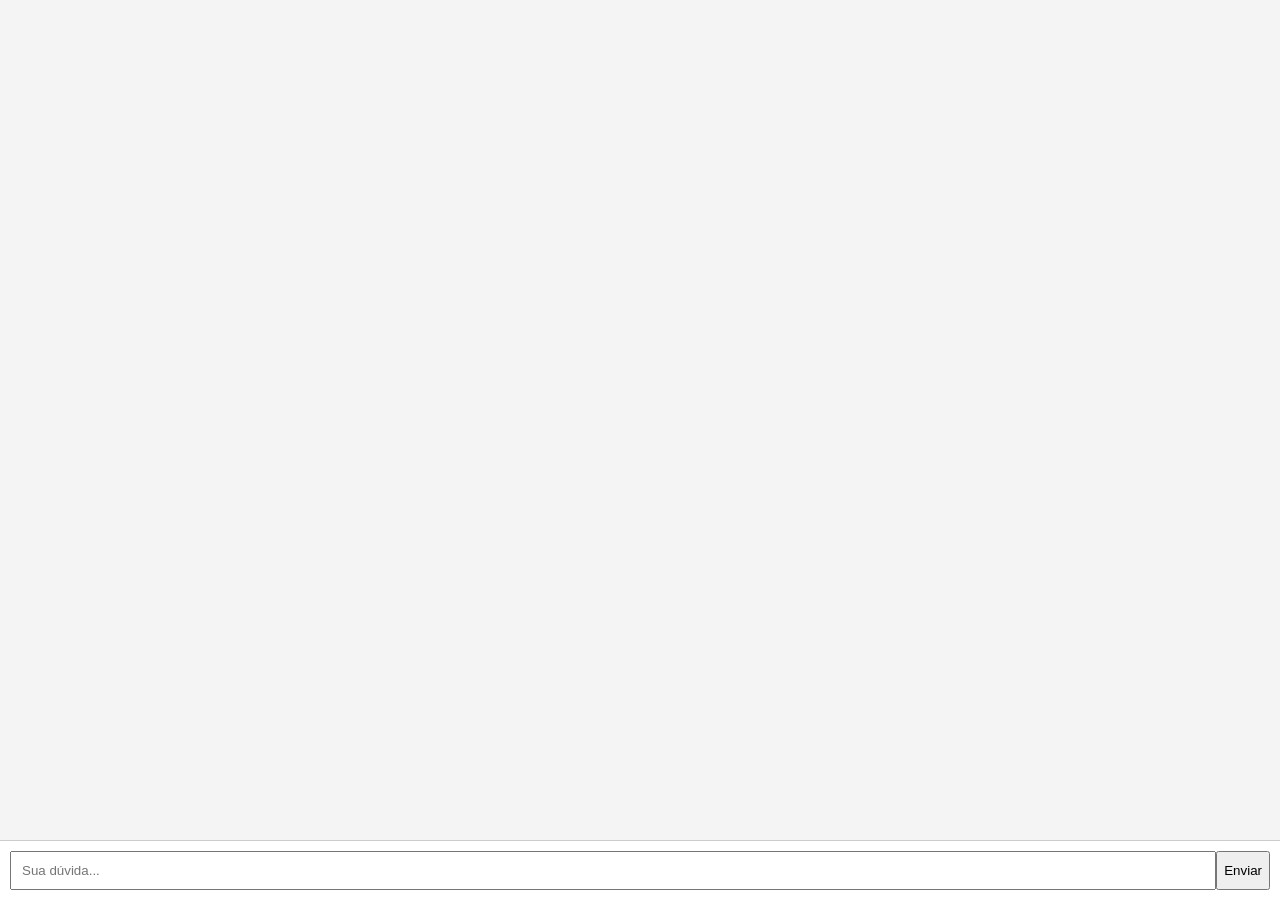
<file: assistente.html>
<!DOCTYPE html>
<html lang="pt-br">
<head>
    <meta charset="UTF-8">
    <title>Tutor de Circuitos CA</title>
    <style>
        body { font-family: sans-serif; display: flex; flex-direction: column; height: 100vh; margin: 0; }
        #chat { flex: 1; overflow-y: auto; padding: 20px; background: #f4f4f4; }
        .msg { margin-bottom: 10px; padding: 10px; border-radius: 10px; max-width: 80%; }
        .user { background: #007bff; color: white; align-self: flex-end; margin-left: auto; }
        .tutor { background: #ddd; align-self: flex-start; }
        .input-box { display: flex; padding: 10px; border-top: 1px solid #ccc; }
        input { flex: 1; padding: 10px; }
    </style>
</head>
<body>
    <div id="chat"></div>
    <div class="input-box">
        <input type="text" id="msg" placeholder="Sua dúvida...">
        <button onclick="send()">Enviar</button>
    </div>

    <script>
        async function send() {
            const input = document.getElementById('msg');
            const chat = document.getElementById('chat');
            const text = input.value;
            if(!text) return;

            chat.innerHTML += `<div class="msg user">${text}</div>`;
            input.value = '';

            try {
                // SUBSTITUA PELO SEU LINK DA ABA DOMAINS NA VERCEL
                const res = await fetch('https://circuitosedu-backend.vercel.app/api/chat', {
                    method: 'POST',
                    headers: {'Content-Type': 'application/json'},
                    body: JSON.stringify({message: text})
                });
                const data = await res.json();
                chat.innerHTML += `<div class="msg tutor">${data.reply.replace(/\n/g, '<br>')}</div>`;
            } catch (e) {
                chat.innerHTML += `<div class="msg tutor">Erro de conexão.</div>`;
            }
            chat.scrollTop = chat.scrollHeight;
        }
    </script>
</body>
</html>
</file>
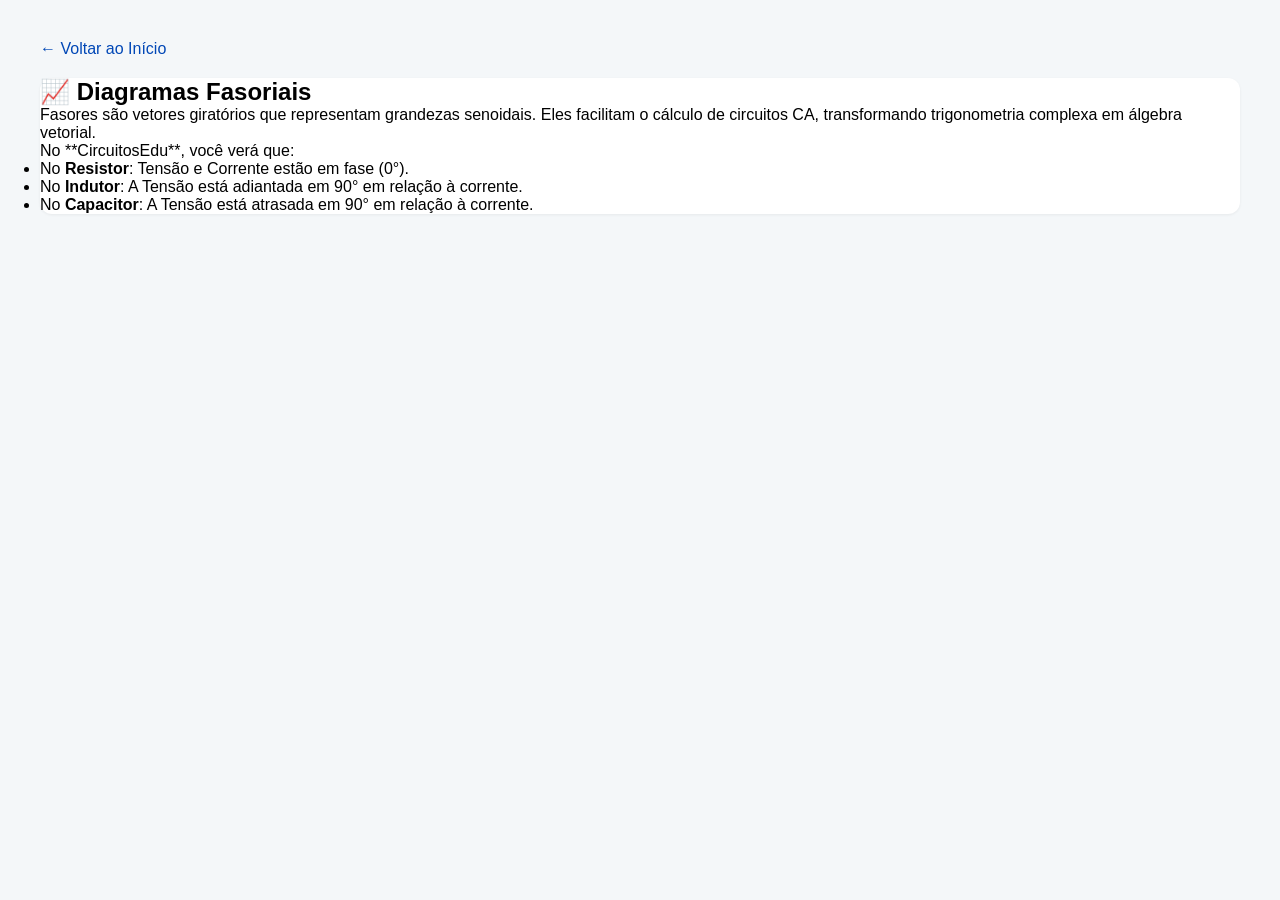
<file: fasores.html>
<!DOCTYPE html>
<html lang="pt-br">
<head>
    <meta charset="UTF-8">
    <title>Diagramas Fasoriais - CircuitosEdu</title>
    <link rel="stylesheet" href="style.css">
</head>
<body style="display: block; padding: 40px;">
    <a href="index.html" style="color: var(--primary-blue); text-decoration: none;">← Voltar ao Início</a>
    <article class="section-box" style="margin-top: 20px;">
        <h2>📈 Diagramas Fasoriais</h2>
        <p>Fasores são vetores giratórios que representam grandezas senoidais. Eles facilitam o cálculo de circuitos CA, transformando trigonometria complexa em álgebra vetorial.</p>
        
        
        
        <p>No **CircuitosEdu**, você verá que:</p>
        <ul>
            <li>No <strong>Resistor</strong>: Tensão e Corrente estão em fase (0°).</li>
            <li>No <strong>Indutor</strong>: A Tensão está adiantada em 90° em relação à corrente.</li>
            <li>No <strong>Capacitor</strong>: A Tensão está atrasada em 90° em relação à corrente.</li>
        </ul>
    </article>
</body>
</html>
</file>
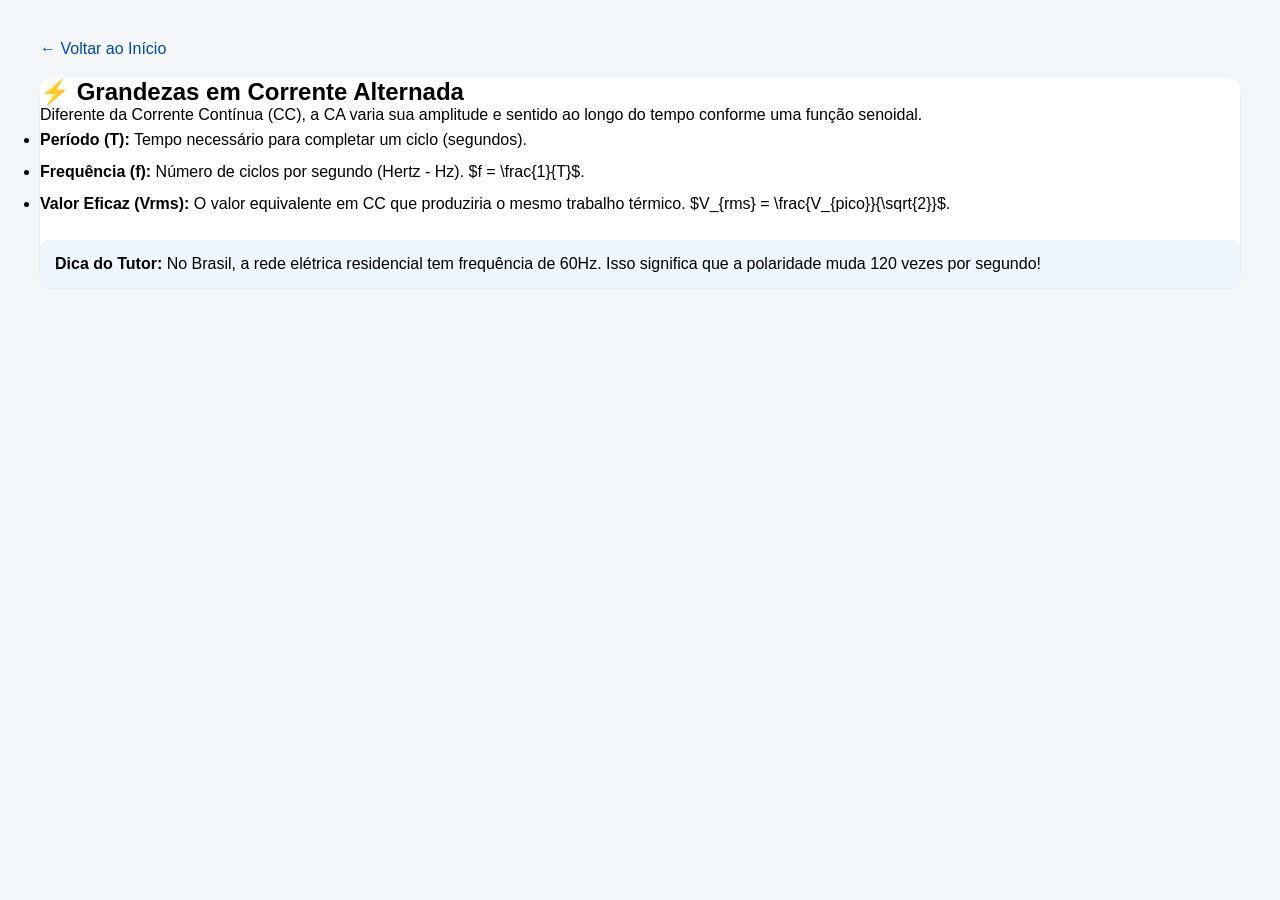
<file: grandezas.html>
<!DOCTYPE html>
<html lang="pt-br">
<head>
    <meta charset="UTF-8">
    <title>Grandezas CA - CircuitosEdu</title>
    <link rel="stylesheet" href="style.css">
</head>
<body style="display: block; padding: 40px;">
    <a href="index.html" style="color: var(--primary-blue); text-decoration: none;">← Voltar ao Início</a>
    <article class="section-box" style="margin-top: 20px;">
        <h2>⚡ Grandezas em Corrente Alternada</h2>
        <p>Diferente da Corrente Contínua (CC), a CA varia sua amplitude e sentido ao longo do tempo conforme uma função senoidal.</p>
        
        
        
        <ul style="line-height: 2;">
            <li><strong>Período (T):</strong> Tempo necessário para completar um ciclo (segundos).</li>
            <li><strong>Frequência (f):</strong> Número de ciclos por segundo (Hertz - Hz). $f = \frac{1}{T}$.</li>
            <li><strong>Valor Eficaz (Vrms):</strong> O valor equivalente em CC que produziria o mesmo trabalho térmico. $V_{rms} = \frac{V_{pico}}{\sqrt{2}}$.</li>
        </ul>
        <div style="background: #eef6ff; padding: 15px; border-radius: 8px; margin-top: 20px;">
            <strong>Dica do Tutor:</strong> No Brasil, a rede elétrica residencial tem frequência de 60Hz. Isso significa que a polaridade muda 120 vezes por segundo!
        </div>
    </article>
</body>
</html>
</file>
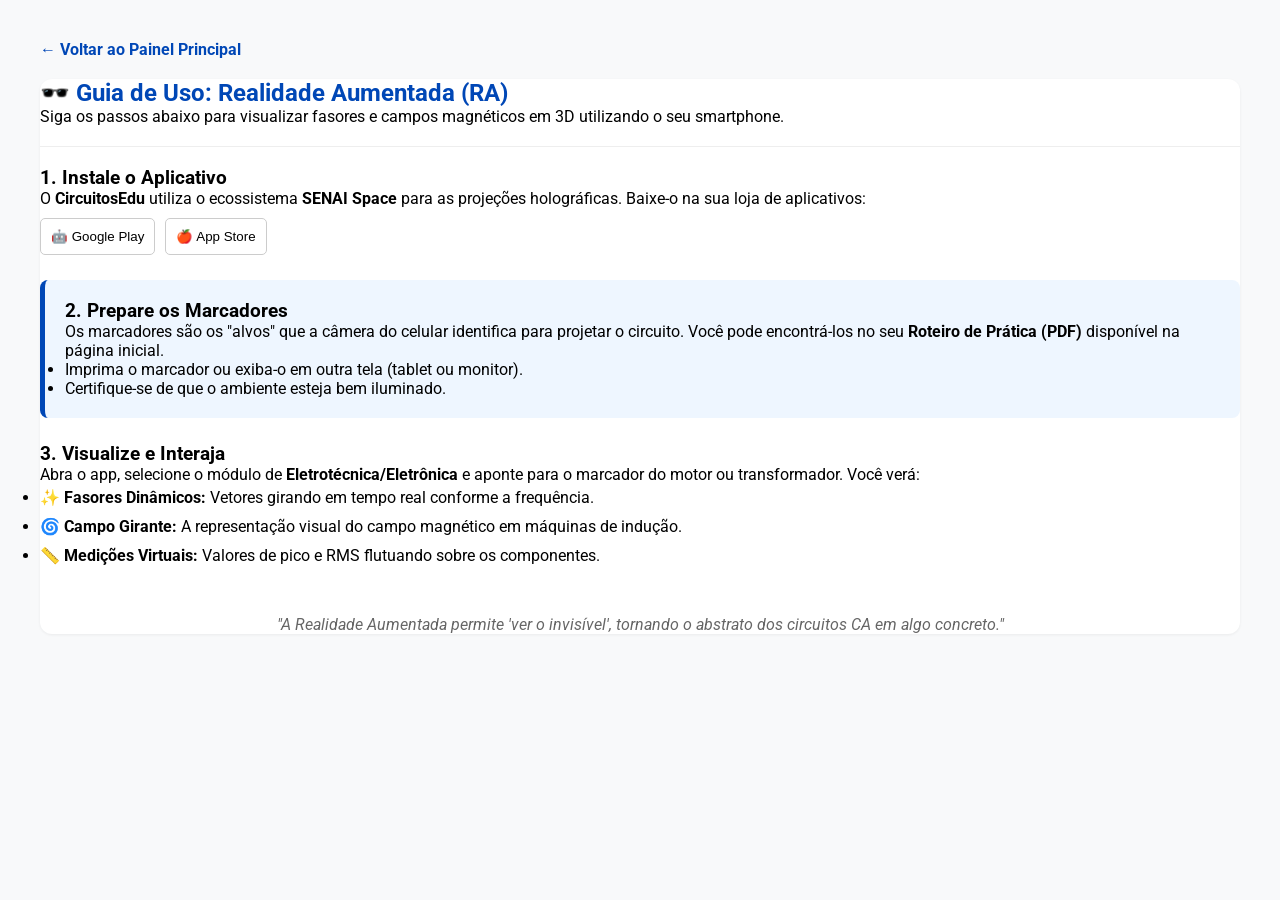
<file: guia-ra.html>
<!DOCTYPE html>
<html lang="pt-br">
<head>
    <meta charset="UTF-8">
    <meta name="viewport" content="width=device-width, initial-scale=1.0">
    <title>Guia de Realidade Aumentada - CircuitosEdu</title>
    <link rel="stylesheet" href="style.css">
    <link href="https://fonts.googleapis.com/css2?family=Roboto:wght@300;400;500;700&display=swap" rel="stylesheet">
</head>
<body style="display: block; padding: 40px; background-color: #f8f9fa;">
    
    <nav style="margin-bottom: 20px;">
        <a href="index.html" style="color: var(--primary-blue); text-decoration: none; font-weight: bold;">← Voltar ao Painel Principal</a>
    </nav>

    <article class="section-box">
        <header style="border: none; padding: 0; text-align: left;">
            <h2 style="color: var(--primary-blue);">🕶️ Guia de Uso: Realidade Aumentada (RA)</h2>
            <p>Siga os passos abaixo para visualizar fasores e campos magnéticos em 3D utilizando o seu smartphone.</p>
        </header>

        <hr style="border: 0; border-top: 1px solid #eee; margin: 20px 0;">

        <div style="display: flex; flex-direction: column; gap: 25px;">
            
            <section>
                <h3>1. Instale o Aplicativo</h3>
                <p>O <strong>CircuitosEdu</strong> utiliza o ecossistema <strong>SENAI Space</strong> para as projeções holográficas. Baixe-o na sua loja de aplicativos:</p>
                <div style="display: flex; gap: 10px; margin-top: 10px;">
                    <button style="padding: 10px; border-radius: 5px; border: 1px solid #ccc; background: #fff; cursor: pointer;">🤖 Google Play</button>
                    <button style="padding: 10px; border-radius: 5px; border: 1px solid #ccc; background: #fff; cursor: pointer;">🍎 App Store</button>
                </div>
            </section>

            <section style="background: #eef6ff; padding: 20px; border-radius: 8px; border-left: 5px solid var(--primary-blue);">
                <h3>2. Prepare os Marcadores</h3>
                <p>Os marcadores são os "alvos" que a câmera do celular identifica para projetar o circuito. Você pode encontrá-los no seu <strong>Roteiro de Prática (PDF)</strong> disponível na página inicial.</p>
                <ul>
                    <li>Imprima o marcador ou exiba-o em outra tela (tablet ou monitor).</li>
                    <li>Certifique-se de que o ambiente esteja bem iluminado.</li>
                </ul>
            </section>

            <section>
                <h3>3. Visualize e Interaja</h3>
                <p>Abra o app, selecione o módulo de <strong>Eletrotécnica/Eletrônica</strong> e aponte para o marcador do motor ou transformador. Você verá:</p>
                <ul style="line-height: 1.8;">
                    <li>✨ <strong>Fasores Dinâmicos:</strong> Vetores girando em tempo real conforme a frequência.</li>
                    <li>🌀 <strong>Campo Girante:</strong> A representação visual do campo magnético em máquinas de indução.</li>
                    <li>📏 <strong>Medições Virtuais:</strong> Valores de pico e RMS flutuando sobre os componentes.</li>
                </ul>
            </section>

            <section style="text-align: center; margin-top: 20px;">
                <p style="font-style: italic; color: #666;">"A Realidade Aumentada permite 'ver o invisível', tornando o abstrato dos circuitos CA em algo concreto."</p>
            </section>
        </div>
    </article>

</body>
</html>
</file>
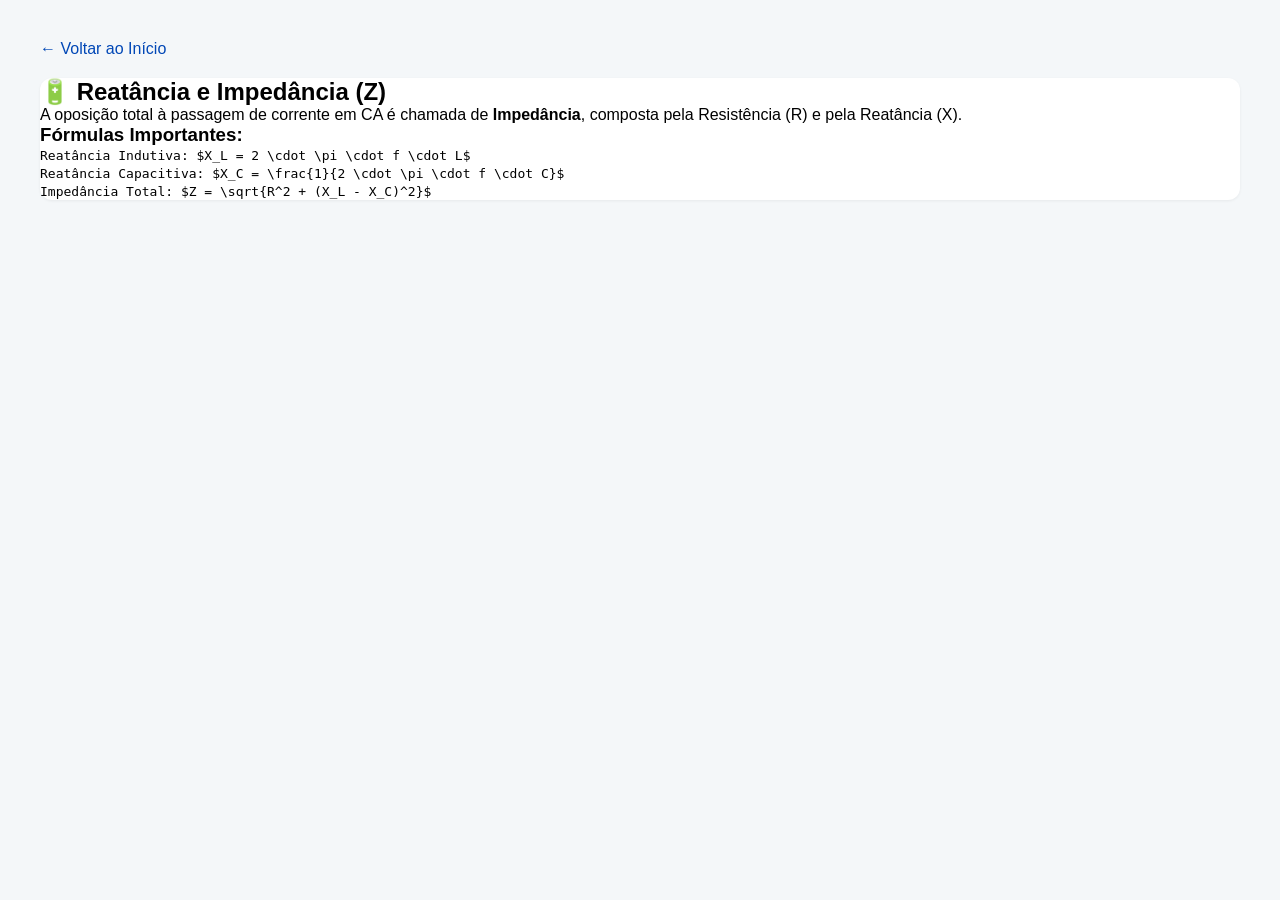
<file: impedancia.html>
<!DOCTYPE html>
<html lang="pt-br">
<head>
    <meta charset="UTF-8">
    <title>Impedância e Reatância - CircuitosEdu</title>
    <link rel="stylesheet" href="style.css">
</head>
<body style="display: block; padding: 40px;">
    <a href="index.html" style="color: var(--primary-blue); text-decoration: none;">← Voltar ao Início</a>
    <article class="section-box" style="margin-top: 20px;">
        <h2>🔋 Reatância e Impedância (Z)</h2>
        <p>A oposição total à passagem de corrente em CA é chamada de <strong>Impedância</strong>, composta pela Resistência (R) e pela Reatância (X).</p>
        
        
        
        <h3>Fórmulas Importantes:</h3>
        <code>Reatância Indutiva: $X_L = 2 \cdot \pi \cdot f \cdot L$</code><br>
        <code>Reatância Capacitiva: $X_C = \frac{1}{2 \cdot \pi \cdot f \cdot C}$</code><br>
        <code>Impedância Total: $Z = \sqrt{R^2 + (X_L - X_C)^2}$</code>
    </article>
</body>
</html>
</file>
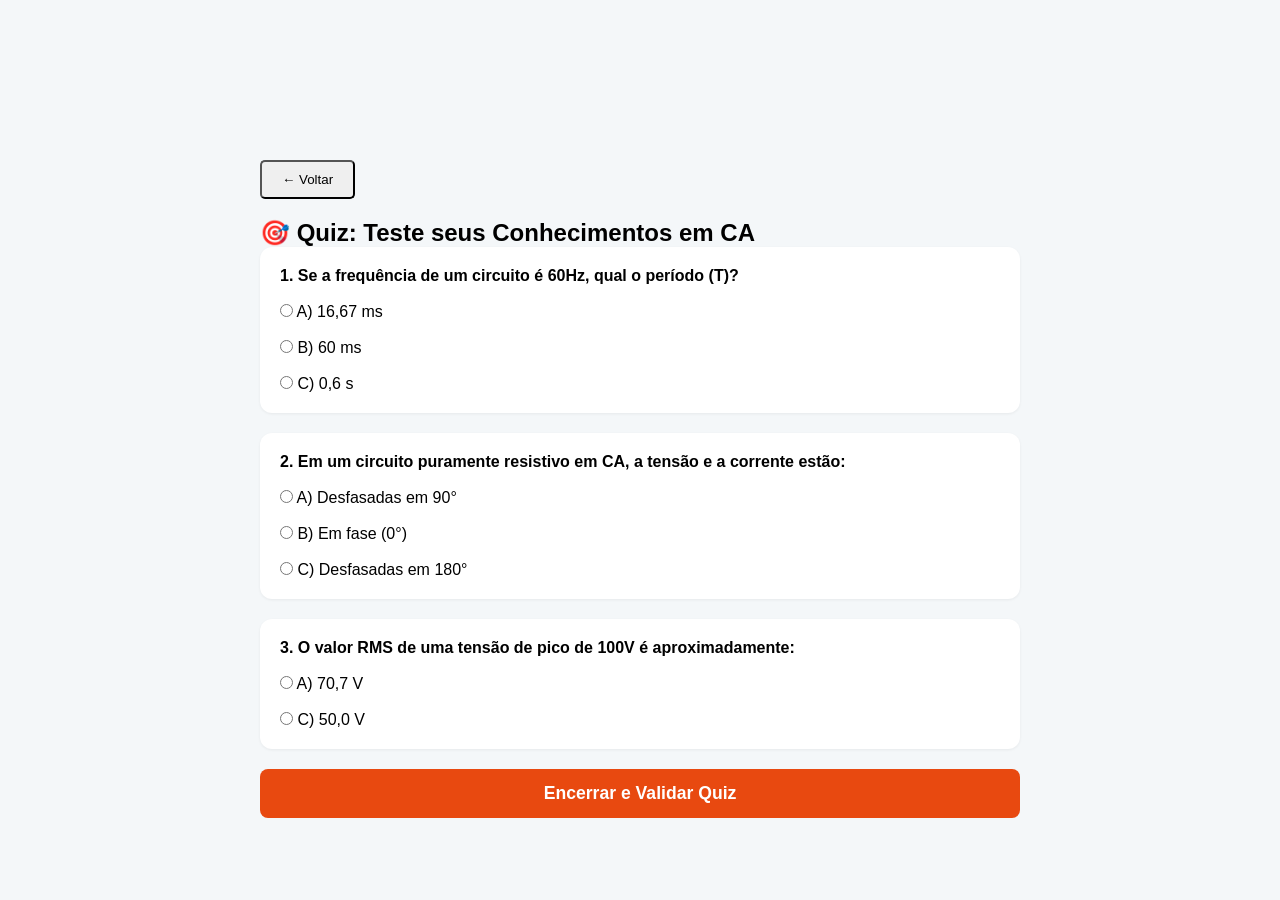
<file: quiz.html>
<!DOCTYPE html>
<html lang="pt-br">
<head>
    <meta charset="UTF-8">
    <title>Quiz de Avaliação - CircuitosEdu</title>
    <link rel="stylesheet" href="style.css">
</head>
<body class="subpage-body">
    <header class="main-header-fixed" style="height: 100px;"></header>
    <main class="content-container" style="max-width: 800px; margin: 40px auto; padding: 20px;">
        <button onclick="location.href='index.html'" class="btn-chat" style="width: auto; padding: 10px 20px; border-radius: 5px; margin-bottom: 20px;">← Voltar</button>
        
        <h2>🎯 Quiz: Teste seus Conhecimentos em CA</h2>
        <div id="quiz-container">
            <!-- Questão 1 -->
            <div class="section-box" style="padding: 20px; margin-bottom: 20px;">
                <p><strong>1. Se a frequência de um circuito é 60Hz, qual o período (T)?</strong></p>
                <br>
                <label><input type="radio" name="q1" value="A"> A) 16,67 ms</label><br><br>
                <label><input type="radio" name="q1" value="B"> B) 60 ms</label><br><br>
                <label><input type="radio" name="q1" value="C"> C) 0,6 s</label>
            </div>

            <!-- Questão 2 -->
            <div class="section-box" style="padding: 20px; margin-bottom: 20px;">
                <p><strong>2. Em um circuito puramente resistivo em CA, a tensão e a corrente estão:</strong></p>
                <br>
                <label><input type="radio" name="q2" value="A"> A) Desfasadas em 90°</label><br><br>
                <label><input type="radio" name="q2" value="B"> B) Em fase (0°)</label><br><br>
                <label><input type="radio" name="q2" value="C"> C) Desfasadas em 180°</label>
            </div>

            <!-- Questão 3 -->
            <div class="section-box" style="padding: 20px; margin-bottom: 20px;">
                <p><strong>3. O valor RMS de uma tensão de pico de 100V é aproximadamente:</strong></p>
                <br>
                <label><input type="radio" name="q3" value="A"> A) 70,7 V</label><br><br>
                <label><input type="radio" name="q3" value="B) B) 141,4 V</label><br><br>
                <label><input type="radio" name="q3" value="C"> C) 50,0 V</label>
            </div>

            <button onclick="finalizarQuiz()" class="btn-download" style="width: 100%; border:none; cursor:pointer; font-size: 1.1rem;">Encerrar e Validar Quiz</button>
        </div>

        <div id="resultado" style="display:none; text-align: center; padding: 40px;" class="section-box">
            <h3 id="score-text"></h3>
            <p>Obrigado por participar!</p>
            <button onclick="location.href='index.html'" class="btn-download" style="margin-top:20px; width: 200px; display:inline-block;">Voltar ao Início</button>
        </div>
    </main>

    <script>
        function finalizarQuiz() {
            const q1 = document.querySelector('input[name="q1"]:checked');
            const q2 = document.querySelector('input[name="q2"]:checked');
            const q3 = document.querySelector('input[name="q3"]:checked');

            if(!q1 || !q2 || !q3) {
                alert("Por favor, responda todas as questões!");
                return;
            }

            let acertos = 0;
            if(q1.value === "A") acertos++;
            if(q2.value === "B") acertos++;
            if(q3.value === "A") acertos++;

            document.getElementById('quiz-container').style.display = 'none';
            document.getElementById('resultado').style.display = 'block';
            document.getElementById('score-text').innerText = "Você acertou " + acertos + " de 3 questões!";
        }
    </script>
</body>
</html>
</file>
<file: style.css>
:root {
    --primary-blue: #0047B6;
    --secondary-orange: #E84910;
    --bg-page: #f4f7f9;
    --white: #ffffff;
}

* { box-sizing: border-box; margin: 0; padding: 0; }
body { font-family: 'Roboto', sans-serif; background-color: var(--bg-page); scroll-behavior: smooth; }

/* BANNER */
.main-banner-fixed-total {
    background: #000 url('./assets/cabecalho-anexo.png') no-repeat center center;
    background-size: 100% 100%; 
    height: 180px; 
    width: 100%;
    border-bottom: 4px solid var(--primary-blue);
}

/* LAYOUT GRID */
.main-layout {
    display: grid;
    grid-template-columns: 260px 1fr 340px;
    gap: 20px;
    max-width: 1600px;
    margin: 20px auto;
    padding: 0 15px;
}

/* CONTAINER GERAL */
.sidebar, .section-box, .chat-sidebar-compact { 
    background: var(--white); 
    border-radius: 12px; 
    box-shadow: 0 1px 3px rgba(0,0,0,0.06); 
    margin-bottom: 20px; 
}
.sidebar { padding: 20px; overflow: hidden; }

/* MENU */
.nav-title { color: var(--primary-blue); font-weight: 700; border-bottom: 2px solid var(--secondary-orange); margin-bottom: 12px; padding-bottom: 5px; }
.nav-list li { list-style: none!important; }
.nav-list li a { 
    text-decoration: none!important; color: #444; display: block; 
    padding: 10px 15px; font-size: 0.95rem; border-radius: 8px; transition: 0.3s;
}
.nav-list li a:hover { background: #e8f0fe; color: var(--primary-blue); padding-left: 20px; }

/* CARDS E IMAGENS (ATUALIZADO) */
.card-grid { display: grid; grid-template-columns: repeat(3, 1fr); gap: 15px; margin-top: 15px; }

.edu-card-interactive { 
    background: #fff; border: 1px solid #e2e8f0; border-radius: 12px; padding: 15px; 
    text-align: center; cursor: pointer; transition: 0.3s;
    display: flex; flex-direction: column; align-items: center; justify-content: center;
}
.edu-card-interactive:hover { 
    transform: translateY(-4px); 
    border-color: var(--primary-blue); 
    box-shadow: 0 8px 16px rgba(0,0,0,0.06); 
}

/* Melhoria na exibição da imagem dentro do card */
.img-circuit { 
    width: 100%; 
    height: 160px; /* Altura fixa maior */
    object-fit: contain; /* Garante que a imagem inteira apareça sem cortar */
    margin-bottom: 10px;
    transition: transform 0.3s ease;
    cursor: zoom-in; /* Ícone de lupa */
}
.img-circuit:hover { transform: scale(1.05); }

.icon-lg { font-size: 2.2rem; display: block; margin-bottom: 10px; }

/* MODAL DE ZOOM (NOVO) */
.modal-overlay {
    display: none; 
    position: fixed; z-index: 10000; left: 0; top: 0;
    width: 100%; height: 100%;
    background-color: rgba(0,0,0,0.9);
    justify-content: center; align-items: center; flex-direction: column;
}
.modal-content {
    max-width: 90%; max-height: 80vh;
    border-radius: 4px; box-shadow: 0 0 20px rgba(255,255,255,0.2);
    background: white; padding: 5px;
}
.modal-close {
    position: absolute; top: 20px; right: 35px;
    color: #f1f1f1; font-size: 40px; font-weight: bold;
    cursor: pointer; transition: 0.3s;
}
.modal-close:hover { color: var(--secondary-orange); }
.modal-caption { color: #ccc; margin-top: 15px; font-size: 1.2rem; }

/* FEEDBACK E CHAT */
.feedback-box-pro { padding: 25px; border-top: 4px solid var(--primary-blue); }
.radio-group-final { display: flex; gap: 30px; margin: 15px 0; }
.radio-item { font-size: 0.9rem; font-weight: 500; cursor: pointer; }
textarea { width: 100%; height: 100px; padding: 12px; border-radius: 8px; border: 1px solid #ddd; margin: 10px 0; resize: none; outline: none; }

.btn-send-professional { 
    display: block; background: var(--primary-blue); color: white; border: none; 
    padding: 14px; border-radius: 8px; font-weight: 700; cursor: pointer; width: 100%; transition: 0.3s; 
}
.btn-send-professional:hover { background: #00378d; }
.ui-status { text-align: center; margin-top: 10px; font-size: 0.85rem; font-weight: 600; min-height: 20px; }

.chat-sidebar-compact { display: flex; flex-direction: column; height: 500px; border: 1px solid var(--primary-blue); }
.chat-header-pro { background: var(--primary-blue); color: white; padding: 15px; text-align: center; font-weight: 700; }
.chat-scroll-area { flex: 1; padding: 15px; overflow-y: auto; background: #fdfdfd; display: flex; flex-direction: column; }
.bubble { padding: 10px; border-radius: 10px; margin-bottom: 10px; font-size: 0.88rem; line-height: 1.4; max-width: 90%; }
.tutor-msg { background: #f0f9ff; border: 1px solid #bae6fd; align-self: flex-start; border-bottom-left-radius: 2px; }
.user-msg { background: var(--primary-blue); color: white; align-self: flex-end; border-bottom-right-radius: 2px; }
.chat-input-bar { display: flex; padding: 10px; border-top: 1px solid #eee; background: #fff; }
.chat-input-bar input { flex: 1; padding: 10px; border: 1px solid #ddd; border-radius: 20px; margin-right: 10px; outline: none; }

.highlight-lab { border-top: 4px solid var(--secondary-orange); }
.iframe-phet-wrapper { height: 500px; border-radius: 8px; overflow: hidden; border: 1px solid #ddd; }
iframe { width: 100%; height: 100%; border: none; }
.btn-download { display: block; background: var(--secondary-orange); color: white; text-align: center; padding: 14px; border-radius: 8px; text-decoration: none; font-weight: 700; margin-top: 15px; }
.btn-send-icon { background: var(--secondary-orange); border: none; color: white; border-radius: 50%; width: 40px; height: 40px; cursor: pointer; }
.footer-simple-black { background: #000; color: #777; padding: 40px 20px; text-align: center; font-size: 0.85rem; margin-top: 40px; }
</file>
